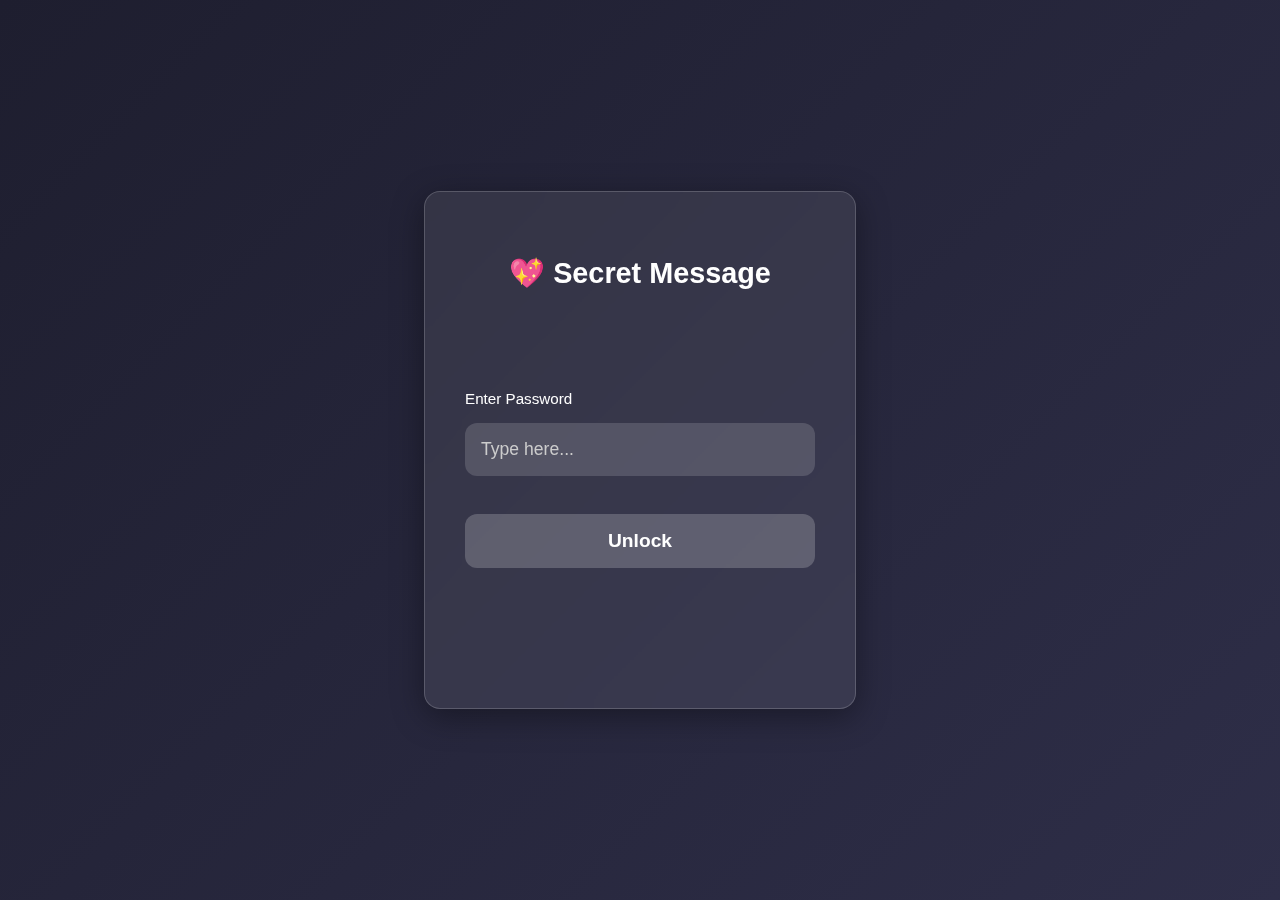
<file: index.html>
<!DOCTYPE html>
<html lang="en">
<head>
  <meta charset="UTF-8" />
  <title>💖 Love Login</title>
  <meta name="viewport" content="width=device-width, initial-scale=1.0" />
  <link rel="stylesheet" href="css/login.css" />
</head>
<body>
  <div class="container">
    <div class="glass-box">
        <h2>💖 Secret Message</h2>
        <div class="glass-box-input">
            <label for="password">Enter Password</label>
            <input type="password" id="password" placeholder="Type here..." />
            <input type="text" id="honeypot" autocomplete="off" />
            <p id="error-msg" class="error-message"></p>
            <button onclick="checkPassword()">Unlock</button>
        </div>
    </div>
  </div>
  <script src="js/login.js"></script>
</body>
</html>
</file>
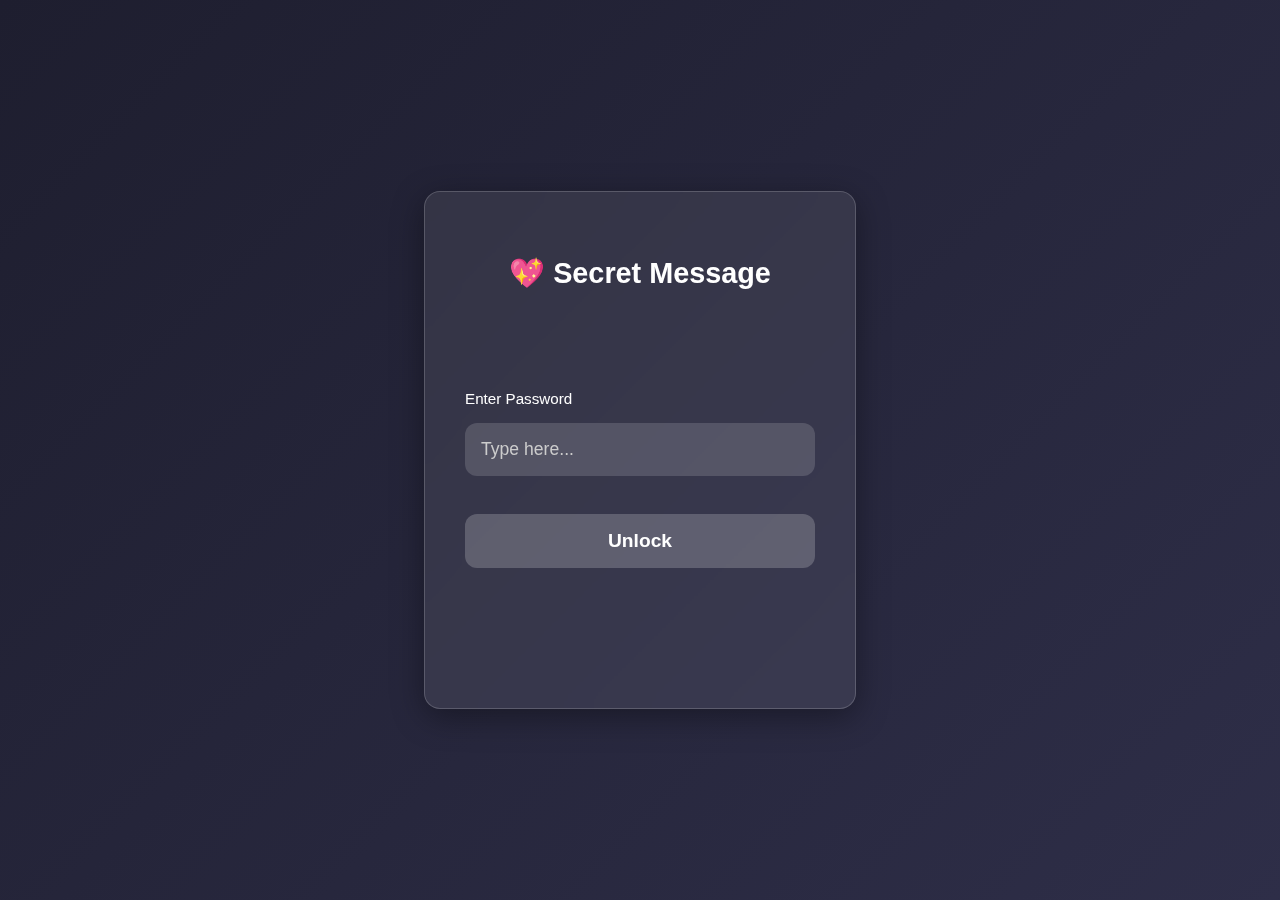
<file: msg.html>
<!DOCTYPE html>
<html lang="en">
<head>
  <meta charset="UTF-8" />
  <title>💌 Msg</title>
  <meta name="viewport" content="width=device-width, initial-scale=1.0" />
  <link rel="stylesheet" href="css/msg.css" />
    <!-- 🧠 JS Logic -->
  <script src="js/login.js"></script> <!-- ✅ Required for session check -->
  <script src="js/msg.js"></script>
</head>
<body>
  <header>💌 Message</header>

  <div class="container">
    <div class="glass-box" id="message-box">
      <!-- 📥 Initial message from Msg/message.txt -->
      <!-- <p id="message">Loading message...</p> -->

      <!-- 🔄 Live replies from Telegram -->
      <div id="live-replies" class="chat-box"></div>

      <!-- ℹ️ Status or error messages -->
      <p id="status-msg" class="status"></p>
    </div>
  </div>

  <!-- ✏️ Reply input section -->
  <div class="reply-bar">
    <textarea id="replyBox" rows="1" placeholder="Write a reply..."></textarea>
    <button onclick="sendReply()">Send</button>
  </div>
</body>
</html>
</file>
<file: css/login.css>
/* Full background & base font */
body, html {
  margin: 0;
  padding: 0;
  font-family: 'Segoe UI', sans-serif;
  background: linear-gradient(135deg, #1e1e2f, #2e2e48);
  height: 100%;
  color: #fff;
}

/* Flex centering */
.container {
  display: flex;
  justify-content: center;
  align-items: center;
  height: 100vh;
  padding: 1rem;
  box-sizing: border-box;
}

/* Glass effect box */
.glass-box {
  background: rgba(255, 255, 255, 0.08);
  backdrop-filter: blur(14px);
  -webkit-backdrop-filter: blur(14px);
  box-shadow: 0 8px 32px rgba(0, 0, 0, 0.37);
  border: 1px solid rgba(255, 255, 255, 0.18);
  border-radius: 1rem;
  padding: 2.5rem;
  max-width: 350px;
  width: 100%;
  /* height: 70%; */
  display: inline-table;
}

.glass-box-input {
    margin-top: 100px;
    margin-bottom: 100px;
}


/* Inputs */
input {
  width: 100%;
  padding: 1rem;
  margin-top: 1rem;
  border-radius: 0.75rem;
  border: none;
  background: rgba(255, 255, 255, 0.15);
  color: white;
  font-size: 1.1rem;
  outline: none;
  box-sizing: border-box;
}

input::placeholder {
  color: #ccc;
}

/* Button styling */
button {
  width: 100%;
  margin-top: 1.5rem;
  padding: 1rem;
  border-radius: 0.75rem;
  border: none;
  background: rgba(255, 255, 255, 0.2);
  color: white;
  font-size: 1.2rem;
  font-weight: bold;
  cursor: pointer;
  transition: background 0.3s ease, transform 0.2s ease;
}

button:hover {
  background: rgba(255, 255, 255, 0.35);
  transform: scale(1.03);
}

/* Label and title */
label {
  margin-top: 1rem;
  display: block;
  font-size: 0.95rem;
}

h2 {
  text-align: center;
  margin-bottom: 1.5rem;
  font-size: 1.8rem;
}

/* Honeypot hidden field */
#honeypot {
  display: none;
}

/* Mobile responsiveness */
@media (max-width: 600px) {
  .glass-box {
    padding: 1.5rem;
  }

  h2 {
    font-size: 1.5rem;
  }

  input, button {
    font-size: 1rem;
    padding: 0.9rem;
  }
}

.error-text {
  color: #ff6b6b;
  margin-top: 10px;
  font-weight: bold;
  text-align: center;
}

.error-message {
  color: #ff4f4f;
  font-size: 14px;
  margin-top: 8px;
  text-align: center;
}
</file>
<file: css/msg.css>
body, html {
  margin: 0;
  padding: 0;
  font-family: 'Segoe UI', sans-serif;
  background: linear-gradient(135deg, #25273c, #36395a);
  height: 100%;
  color: #fff;
  display: flex;
  flex-direction: column;
}

header {
  text-align: center;
  padding: 1rem 0;
  font-size: 1.8rem;
  font-weight: bold;
  background: transparent;
}

.container {
  flex: 1;
  display: flex;
  justify-content: center;
  align-items: flex-start;
  padding: 2rem 1rem;
  box-sizing: border-box;
}

.glass-box {
  background: rgba(255, 255, 255, 0.08);
  backdrop-filter: blur(14px);
  -webkit-backdrop-filter: blur(14px);
  box-shadow: 0 10px 40px rgba(0, 0, 0, 0.4);
  border: 1px solid rgba(255, 255, 255, 0.18);
  border-radius: 1.5rem;
  padding: 2rem;
  max-width: 90%;
  width: 100%;
  font-size: 1.2rem;
  line-height: 1.7;
  text-align: center;
}

#message {
  font-size: 1.4rem;
  font-weight: 500;
  white-space: pre-wrap;
  color: #f0f0f0;
}

.reply-bar {
  display: flex;
  gap: 0.5rem;
  padding: 1rem;
  backdrop-filter: blur(10px);
  -webkit-backdrop-filter: blur(10px);
  position: sticky;
  bottom: 0;
  left: 0;
  right: 0;
  z-index: 10;
}

.reply-bar textarea {
  flex: 1;
  padding: 0.75rem 1rem;
  border-radius: 1rem;
  border: none;
  background: rgba(255, 255, 255, 0.15);
  color: white;
  font-size: 1rem;
  resize: none;
  outline: none;
  box-sizing: border-box;
}

.reply-bar textarea::placeholder {
  color: #ccc;
}

.reply-bar button {
  padding: 0.75rem 1.2rem;
  border-radius: 1rem;
  border: none;
  background: rgba(255, 255, 255, 0.2);
  color: white;
  font-size: 1rem;
  font-weight: bold;
  cursor: pointer;
  transition: background 0.3s ease, transform 0.2s ease;
}

.reply-bar button:hover {
  background: rgba(255, 255, 255, 0.35);
  transform: scale(1.03);
}

.status {
  font-size: 14px;
  margin-top: 10px;
  text-align: center;
  transition: all 0.3s ease;
}

.chat-box {
  display: flex;
  flex-direction: column;
  gap: 10px;
  padding-top: 10px;
  text-align: left;
  max-height: 500px;
  overflow-y: auto;

  -ms-overflow-style: none;  /* IE and Edge */
  scrollbar-width: none;     /* Firefox */
}

.chat-box::-webkit-scrollbar {
  display: none;             /* Chrome, Safari */
}

.bubble {
  padding: 10px 15px;
  border-radius: 15px;
  max-width: 75%;
  word-wrap: break-word;
  line-height: 1.5;
  font-size: 1rem;
}

.hers {
  background: rgba(255, 255, 255, 0.15);
  align-self: flex-start;
  color: #ffffff;
  align-self: flex-end;
  margin-left: auto;
}

.yours {
  background: rgba(255, 255, 255, 0.15);
  align-self: flex-start;
  color: #ffffff;
}

.mine {
  background: rgba(0, 255, 150, 0.15);
  align-self: flex-end;
  color: #ffffff;
}

@media (max-width: 600px) {
  header {
    font-size: 1.4rem;
  }

  .glass-box {
    padding: 1.5rem;
    font-size: 1rem;
  }

  .reply-bar {
    flex-direction: column;
    align-items: stretch;
  }

  .reply-bar button {
    width: 100%;
    margin-top: 0.5rem;
  }
}
</file>
